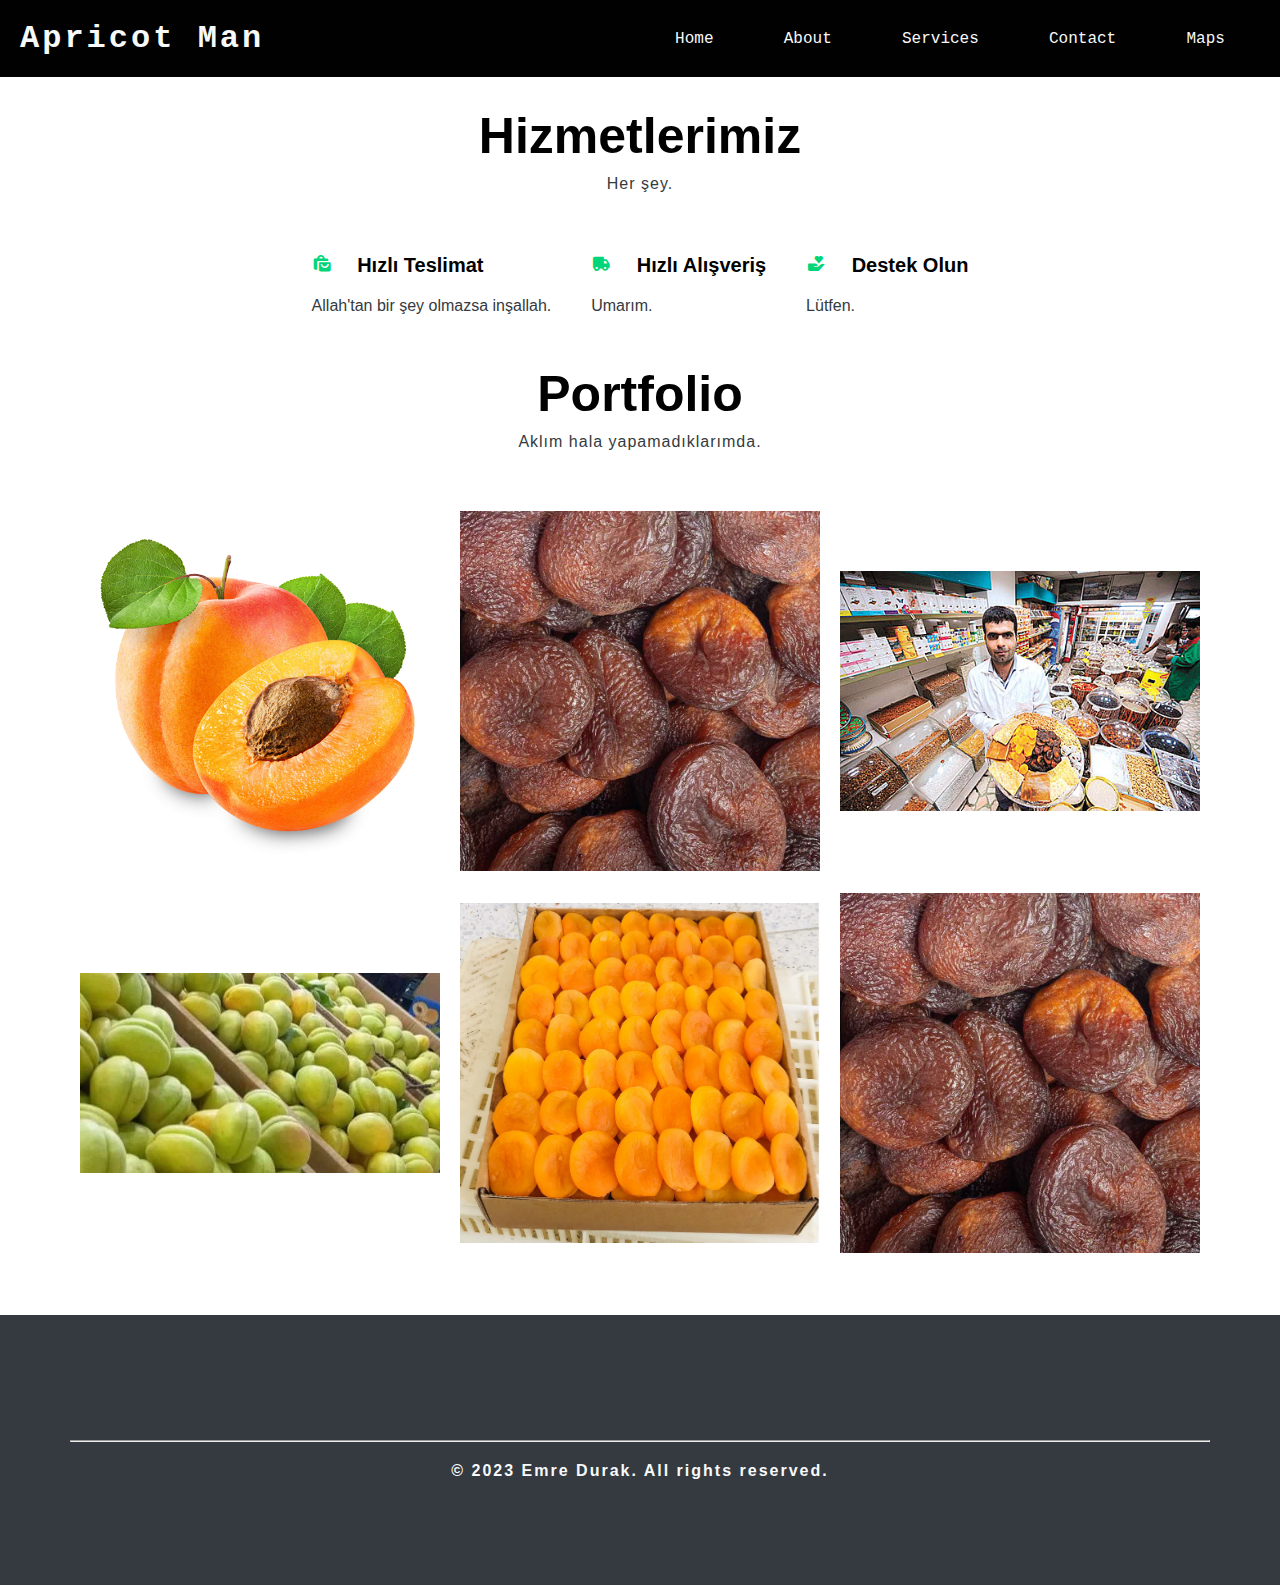
<file: services.html>
<!DOCTYPE html>
<html lang="en">
<head>
    <meta charset="UTF-8">
    <meta name="viewport" content="width=device-width, initial-scale=1.0">
    <title>Services | Apricot Man</title>
    <link rel="stylesheet" href="css/style.css">
    <link rel="stylesheet" href="css/services.css">
    <link href='https://unpkg.com/boxicons@2.1.4/css/boxicons.min.css' rel='stylesheet'>
</head>
<body>
    <!-- NAVBAR -->
    <nav class="top-menu">
        <a href="index.html" class="logo">Apricot Man</a>
        <button class="hamburger-menu">☰</button>
        <ul class="menu">
            <li class="menu-item"><a href="index.html">Home</a></li>
            <li class="menu-item"><a href="about.html">About</a></li>
            <li class="menu-item"><a href="services.html">Services</a></li>
            <li class="menu-item"><a href="contact.html">Contact</a></li>
            <li class="menu-item"><a href="maps.html">Maps</a></li>
        </ul>
    </nav>
    <!-- END NAVBAR -->

    <!-- MAIN -->
    <div id="all-services">
        <div class="services-container">
            <div class="serv-top">
                <h1>Hizmetlerimiz</h1>
                <p>Her şey.</p>
            </div>
            <div class="serv-bottom">
                <div class="serv serv-1">
                    <h3><i class='bx bxs-shopping-bags'></i> Hızlı Teslimat</h3>
                    <p>Allah'tan bir şey olmazsa inşallah.</p>
                </div>
                <div class="serv serv-1">
                    <h3><i class='bx bxs-truck'></i> Hızlı Alışveriş</h3>
                    <p>Umarım.</p>
                </div>
                <div class="serv serv-1">
                    <h3><i class='bx bxs-donate-heart'></i> Destek Olun</h3>
                    <p>Lütfen.</p>
                </div>
            </div>
        </div>
    </div>
    <!-- END MAIN -->

    <!--PORTFOLIO SECTION-->
    <section id="portfolio">
        <div class="container">
            <div class="portfolio-top">
                <h2 class="port-title">Portfolio</h2>
                <p class="port-desc">Aklım hala yapamadıklarımda.</p>
                <!-- <ul class="port-filter">
                    <li class="port-item"><a href="">All Projects</a></li>
                    <li class="port-item"><a href="">Mobile Apps</a></li>
                    <li class="port-item"><a href="">Mobile Games</a></li>
                    <li class="port-item"><a href="">Web Apps</a></li>
                </ul> -->
            </div>
            <div class="portfolio-bottom port-items">
                <div class="port-item item-1">
                    <img src="img/edurak_kayisi.png" class="card-img">
                    <!-- <div class="card-details">
                        <h3 class="card-title">Lorem, ipsum dolor.</h3>
                        <p class="card-desc">Lorem, ipsum.</p>
                    </div> -->
                </div>
                <div class="port-item item-2">
                    <img src="img/gunkurusu.jpg" class="card-img">
                    <!-- <div class="card-details">
                        <h3 class="card-title">Lorem, ipsum dolor.</h3>
                        <p class="card-desc">Lorem, ipsum.</p>
                    </div> -->
                </div>
                <div class="port-item item-3">
                    <img src="img/insanimert.jpg" class="card-img">
                    <!-- <div class="card-details">
                        <h3 class="card-title">Lorem, ipsum dolor.</h3>
                        <p class="card-desc">Lorem, ipsum.</p>
                    </div> -->
                </div>
                <div class="port-item item-4">
                    <img src="img/hasanbey.jpg" class="card-img">
                    <!-- <div class="card-details">
                        <h3 class="card-title">Lorem, ipsum dolor.</h3>
                        <p class="card-desc">Lorem, ipsum.</p>
                    </div> -->
                </div>
                <div class="port-item item-5">
                    <img src="img/sarikayisi.jpg" class="card-img">
                    <!-- <div class="card-details">
                        <h3 class="card-title">Lorem, ipsum dolor.</h3>
                        <p class="card-desc">Lorem, ipsum.</p>
                    </div> -->
                </div>
                <div class="port-item item-6">
                    <img src="img/gunkurusu.jpg" class="card-img">
                    <!-- <div class="card-details">
                        <h3 class="card-title">Lorem, ipsum dolor.</h3>
                        <p class="card-desc">Lorem, ipsum.</p>
                    </div> -->
                </div>
            </div>
        </div>
    </section>
    <!--/PORTFOLIO SECTION-->

    <!--FOOTER SECTION-->
    <footer id="footer">
        <div class="container">
            <div class="social-media">
                <a href=""><i class="fab fa-facebook-f"></i></a>
                <a href=""><i class="fab fa-twitter"></i></a>
                <a href=""><i class="fab fa-instagram"></i></a>
                <a href=""><i class="fab fa-youtube"></i></a>
                <a href=""><i class="fab fa-linkedin-in"></i></a>
            </div>
            <hr>
            <p class="footer-desc">&copy; 2023 Emre Durak. All rights reserved.</p>
        </div>
    </footer>
    <!--/FOOTER SECTION-->

    <script src="js/script.js"></script>
</body>
</html>
</file>
<file: css/style.css>
/* General Settings */
:root{
    --primary-color: #00d679;
    --secondary-color: #010101;
    --dark-color: #343a40;
    --ligh-color: #f8f9fa;
    --font-family: -apple-system, BlinkMacSystemFont, 'Segoe UI', Roboto, Oxygen, Ubuntu, Cantarell, 'Open Sans', 'Helvetica Neue', sans-serif;
}
*{
    box-sizing: border-box;
    margin: 0;
    padding: 0;
}
html{
    font-size: 10px;
    font-family: var(--font-family);
    overflow-x: hidden;
    scroll-behavior: smooth;
}
section{
    min-height: 100vh;
}
p{
    font-size: 1.6rem;
    color: var(--dark-color);
}
h1, h2, h3{
    color: var(--secondary-color);
}
a{
    text-decoration: none;
}
ul{
    list-style: none;
}
img{
    width: 100%;
    max-width: 100%;
}
.container{
    width: 100%;
    max-width: 114rem;
    margin: 0 auto;
}
/* End General Settings */

/* Main Section */
#main{
    background: linear-gradient(0deg, rgba(0, 0, 0, 0.7), rgba(0, 0, 0, 0.7)), url(/img/1.jpg);
    width: 100%;
    background-size: cover;
    background-attachment: fixed;
}
.top-menu{
    display: flex;
    justify-content: space-between;
    align-items: center;
    padding-top: 2rem;
    font-family: monospace;
}
.top-menu .logo{
    font-size: 3.2rem;
    color: var(--ligh-color);
    font-weight: 700;
    letter-spacing: 0.3rem;
}
.top-menu button{
    display: none;
}
.menu{
    width: 50%;
    display: flex;
    justify-content: space-around;
    align-items: center;
}
.menu a{
    color: var(--ligh-color);
    font-size: 1.6rem;
    transition: all 0.4s ease;
    padding: 1rem;
}
.menu a:hover{
    color: var(--primary-color);
}
.main-content{
    padding-top: 10rem;
    justify-content: center;
    align-items: center;
    align-content: center;
    text-align: center;
}
.main-content .main-img{
    width: 15%;
    height: 15%;
    border-radius: 50%;
    border: 5px solid var(--ligh-color);
    margin-bottom: 4rem;
}
.main-title{
    font-size: 6rem;
    letter-spacing: 0.5rem;
    font-weight: 300;
    color: var(--ligh-color);
}
.main-desc{
    font-size: 3rem;
    letter-spacing: 0.3rem;
    font-weight: 700;
    color: var(--ligh-color);
}
/* End Main Section */

/* About Section */
#about{
    padding: 10rem 0;
    width: 100%;
}
.about-content{
    display: flex;
    justify-content: space-around;
    align-content: center;
}
.about-img{
    width: 40%;
    height: 60%;
    border-radius: 1rem;
    margin-right: 5rem;
}
.about-title{
    font-size: 5rem;
    color: var(--secondary-color);
}
.about-desc{
    margin: 3rem 0;
    font-size: 2rem;
    font-weight: 300;
    letter-spacing: 0.1rem;
}
.all-about{
    color: var(--primary-color);
    font-size: 1.6rem;
    padding: 1rem 3rem;
    border: 1px solid var(--primary-color);
    border-radius: 0.6rem;
    background-color: transparent;
    cursor: pointer;
    text-align: center;
    transition: all 0.4s ease;
}
.all-about:hover{
    background-color: var(--primary-color);
    color: var(--ligh-color);
    border: 1px solid var(--primary-color);
}
.about-skills{
    display: flex;
    justify-content: space-around;
    align-items: center;
    margin-top: 6rem;
}
.skill{
    width: 30%;
    height: 20rem;
    padding: 2rem 1rem;
    display: flex;
    flex-direction: column;
    justify-content: center;
    align-items: center;
    align-content: center;
    text-align: center;
    background-color: var(--ligh-color);
    border-radius: 1rem;
}
.skill i{
    font-size: 5rem;
    margin-bottom: 2rem;
    color: var(--dark-color);
}
.skill-title{
    font-size: 2rem;
    color: var(--secondary-color);
    font-weight: 700;
    margin-bottom: 1rem;
}
.skill-desc{
    font-weight: 300;
    letter-spacing: 0.1rem;
}
.skill:hover i{
    font-size: 6rem;
    color: var(--primary-color);
    transition: all 0.4s ease;
}
/* End About Section*/

/* Portfolio Section */
#portfolio{
    /* height: 100vh; */
    padding: 0 0 5rem 0; 
}
.portfolio-top{
    display: flex;
    flex-direction: column;
    justify-content: center;
    align-items: center;
    margin-bottom: 5rem;
}
.port-title{
    font-size: 5rem;
    color: var(--secondary-color);
}
.port-desc{
    font-size: 1.6rem;
    margin-top: 1rem;
    letter-spacing: 0.1rem;
    color: var(--dark-color);
}
/* .port-filter{
    margin-top: 6rem;
    width: 70%;
    display: flex;
    justify-content: space-between;
}
.port-filter a{
    color: var(--primary-color);
    font-size: 1.6rem;
    padding: 1rem 3rem;
    border: 1px solid var(--primary-color);
    border-radius: 0.6rem;
}
.port-filter a:hover{
    background-color: var(--primary-color);
    color: var(--ligh-color);
    border: 1px solid var(--primary-color);
} */
.portfolio-bottom{
    display: flex;
    justify-content: space-around;
    align-items: center;
}
.card{
    width: 38rem;
    padding: 1rem;
}
.card:hover img{
    opacity: 0.8;
    transition: all 0.4s ease;
}
.all-port{
    margin-top: 2rem;
    display: flex;
    justify-content: center;
    align-items: center;
}
.btn-portfolio{
    color: var(--primary-color);
    font-size: 1.6rem;
    padding: 1rem 3rem;
    border: 1px solid var(--primary-color);
    border-radius: 0.6rem;
    background-color: transparent;
    cursor: pointer;
    text-align: center;
    transition: all 0.4s ease;
}
.btn-portfolio:hover{
    background-color: var(--primary-color);
    color: var(--ligh-color);
    border: 1px solid var(--primary-color);
}
/* End Portfolio Section */

/* Testimonial Section */
#testimonials{
    background: linear-gradient(0deg, rgba(0, 0, 0, 0.7), rgba(0, 0, 0, 0.7)), url(/img/main_bg.jpg);
    width: 100%;
    background-size: cover;
    background-attachment: fixed;
    height: 100vh;
}
.testimonials-top{
    display: flex;
    flex-direction: column;
    justify-content: center;
    align-items: center;
    margin-bottom: 8rem;
}
.testi-title{
    font-size: 5rem;
    color: var(--ligh-color);
    margin: 2rem 0 1rem 0;
}
.testi-desc{
    letter-spacing: 0.1rem;
    color: var(--ligh-color);
}
.testimonials-bottom{
    display: flex;
    flex-direction: column;
    justify-content: center;
    align-items: center;
}
.client-slider{
    display: flex;
    justify-content: space-around;
    align-items: center;
    margin: 0 1rem 3rem 1rem;
    overflow: hidden;
}
.client{
    min-width: 100%;
    width: 100%;
    height: 50vh;
    overflow: hidden;
    background-color: var(--ligh-color);
    padding: 1rem;
    margin: 0 2rem;
    display: flex;
    flex-direction: column;
    justify-content: center;
    align-items: center;
    text-align: center;
    border: 1px solid transparent;
    border-radius: 1rem;
}
.client-desc{
    display: flex;
    flex-direction: column;
    justify-content: space-around;
    align-items: center;
    margin-top: 3rem;
    padding: 0 1rem;
}
.client img{
    width: 120px;
    height: 120px;
    border-radius: 50%;
    border: 2px solid var(--secondary-color);
}
.client h3{
    font-size: 2.4rem;
    margin-top: 2rem;
    color: var(--primary-color);
}
.client p{
    font-size: 1.6rem;
    color: var(--dark-color);
    font-style: italic;
    letter-spacing: 0.1rem;
}
.slider-btn{
    background-color: transparent;
    border-radius: 1rem;
    border: 1px solid var(--primary-color);
    color: var(--ligh-color);
    width: 5rem;
    height: 2.5rem;
    margin: 0 1rem;
    cursor: pointer;
    outline: none;
    transition: all 0.4s ease;
}
.slider-btn:hover{
    background-color: var(--primary-color);
    border-radius: 1rem;
    border: 1px solid var(--primary-color);
    color: var(--ligh-color);
}
/* End Testimonal Section */

/* Footer Section */
#footer{
    height: 30vh;
    display: flex;
    flex-direction: column;
    justify-content: center;
    align-items: center;
    background-color: var(--dark-color);
}
.social-media{
    width: 70%;
    margin: 0 auto;
    margin-bottom: 2rem;
    display: flex;
    justify-content: space-around;
    align-items: center;
}
.social-media a{
    color: var(--ligh-color);
    font-size: 2rem;
}
.social-media a:hover{
    color: var(--primary-color);
    transition: all 0.4s ease;
}
.footer-desc{
    text-align: center;
    color: var(--ligh-color);
    margin-top: 2rem;
    font-size: 1.6rem;
    letter-spacing: 0.2rem;
    font-weight: 700;
}
/* End Footer Section */


/* Responsive Settings */
@media only screen and (max-width: 768px){
    html{
        font-size: 9px;
    }
    .top-menu button{
        display: block;
        background-color: var(--primary-color);
        color: var(--ligh-color);
        position: absolute;
        top: 10px;
        right: 20px;
        padding: 1.5rem;
        cursor: pointer;
        transition: all 0.4s ease;
        border: none;
        outline: none;
        font-size: 1.6rem;
    }
    .top-menu button.active{
        right: 0;
        transform: translateX(-12rem);
        z-index: 1000;
    }
    .top-menu .menu{
        width: auto;
        background-color: var(--primary-color);
        color: var(--ligh-color);
        position: fixed;
        top: 0;
        right: 0;
        height: 100vh;
        padding: 2rem;
        transform: translateX(100%);
        transition: all 0.4s ease;
        display: flex;
        flex-direction: column;
        justify-content: center;
    }
    .top-menu .menu li{
        padding: 1rem 0;
    }
    .top-menu .menu.active{
        transform: translateX(0);
    }


    .about-img{
        height: 50rem;
    }

    .about-skills{
        flex-direction: column;
    }
    .skill{
        width: 70%;
        margin: 1rem 0;
    }


    .portfolio-bottom{
        flex-direction: column;
    }
    .card{
        width: 80%;
    }
}

@media only screen and (max-width: 576px){
    html{
        font-size: 8px;
    }

    .about-content{
        flex-direction: column;
        justify-content: center;
        align-items: center;
        padding: 3rem;
    }
    .about-img{
        width: 30rem;
        height: 50rem;
    }

    .client{
        width: 80%;
    }
}
</file>
<file: css/services.css>
/* Navbar */
.top-menu{
    background-color: #010101;
    padding: 20px;
}
/* End Navbar */

/* Services */
#all-services{
    padding: 3rem;
}
.services-container{
    display: flex;
    flex-direction: column;
    justify-content: center;
    align-items: center;
}
.serv-top{
    text-align: center;
    margin: 0 0 4rem 0;
}
.serv-top h1{
    font-size: 5rem;
    margin-bottom: 1rem;
}
.serv-top p{
    letter-spacing: 0.1rem;
}
.serv-bottom{
    display: grid;
    grid-template-columns: auto;
    grid-template-areas: "serv-1 serv-2 serv-3"
                        "serv-4 serv-5 serv-5";
}
.serv{
    display: flex;
    flex-direction: column;
    justify-content: center;
    padding: 2rem;
}
.serv h3{
    font-size: 2rem;
    margin-bottom: 2rem;
}
.serv h3 i{
    margin-right: 2rem;
    color: #00d679;
}
/* End Services */

/* Portfolio */
.port-items{
    display: grid;
    grid-template-columns: auto;
    grid-template-areas: "item-1 item-2 item-3"
                            "item-4 item-5 item-6";
}
.port-item{
    padding: 1rem;
}
/* End Portfolio */

/* Responsive */

@media only screen and (max-width: 768px){
    .serv-bottom{
        display: grid;
        grid-template-columns: auto;
        grid-template-areas: "serv-1 serv-2"
                            "serv-3 serv-4" 
                            "serv-5 serv-5";
    }
    .port-items{
        grid-template-areas: "item-1 item-2"
                                 "item-3 item-4" 
                                 "item-5 item-6";
    }
}
</file>
